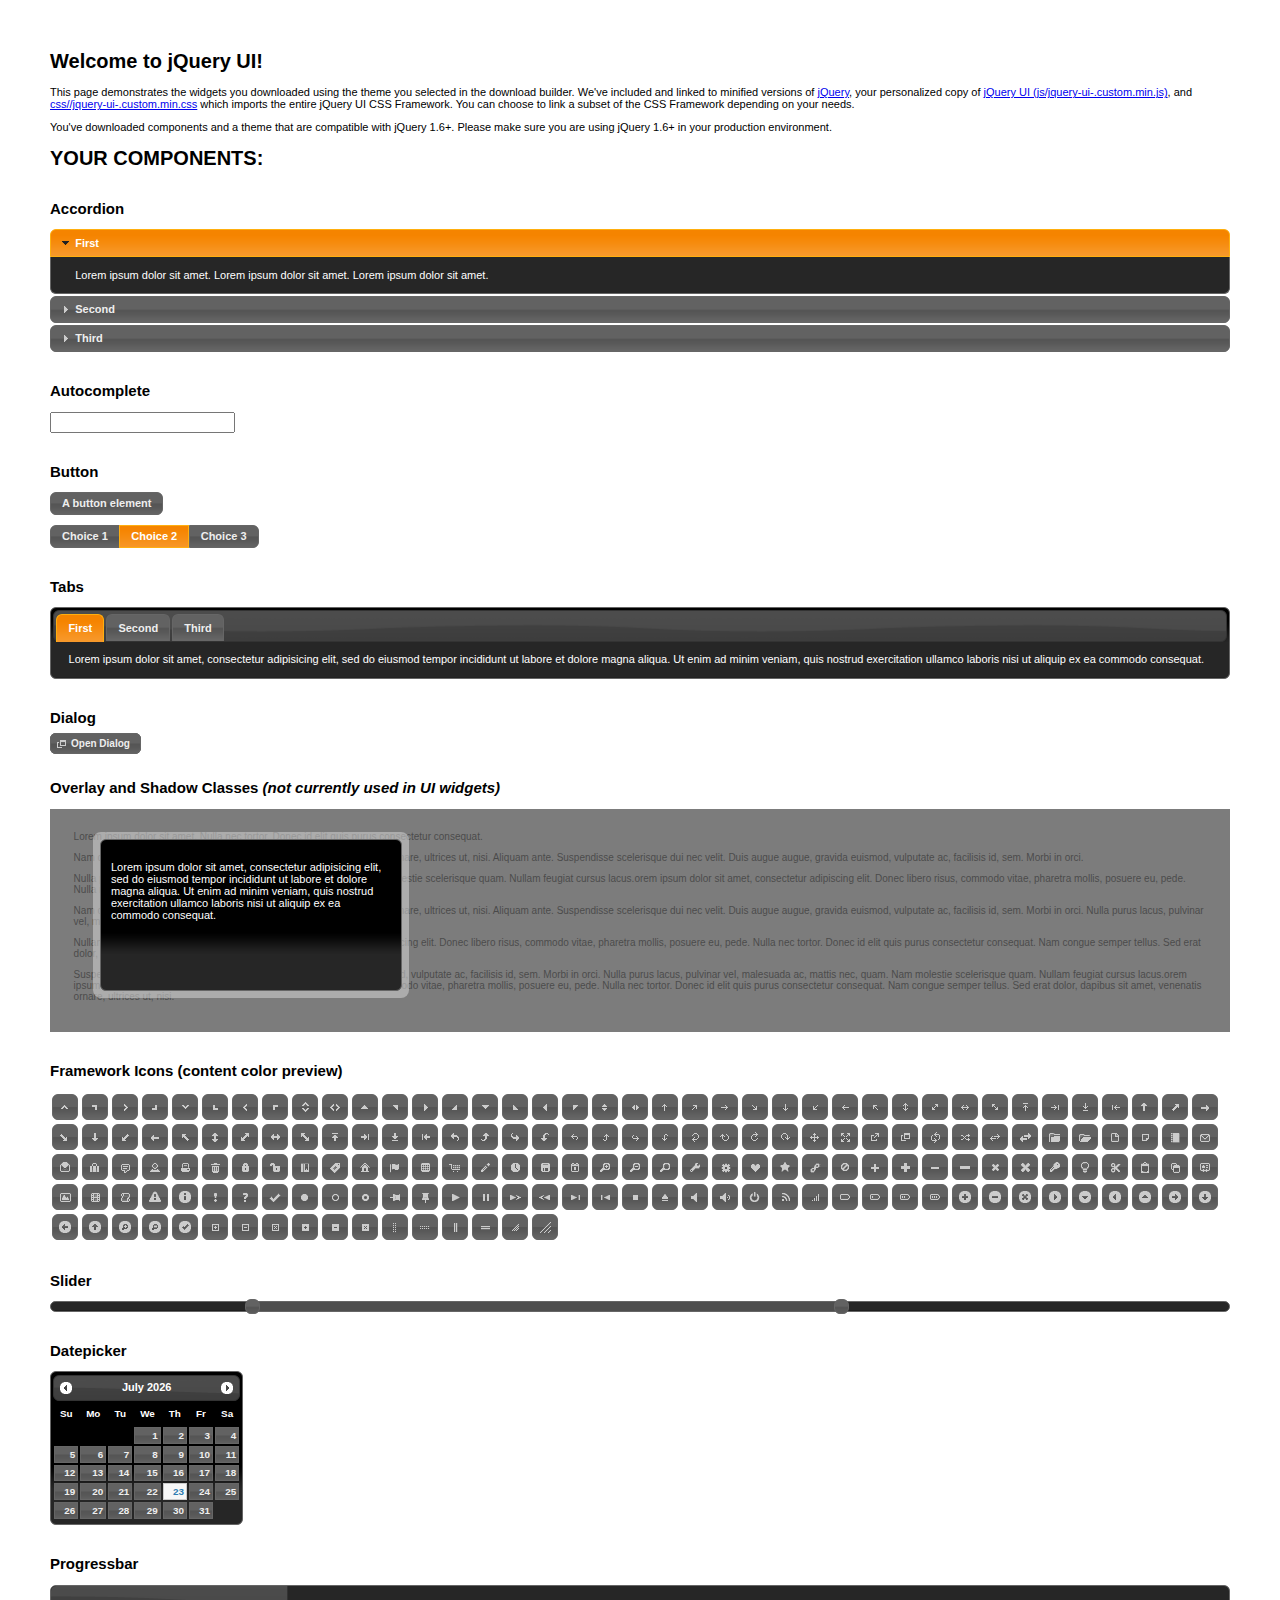
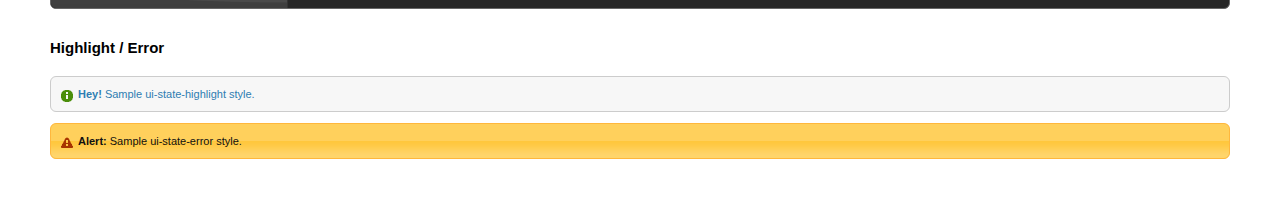
<file: static/jquery-ui-1.10.4.custom/index.html>
<!doctype html>
<html lang="us">
<head>
	<meta charset="utf-8">
	<title>jQuery UI Example Page</title>
	<link href="css/ui-darkness/jquery-ui-1.10.4.custom.css" rel="stylesheet">
	<script src="js/jquery-1.10.2.js"></script>
	<script src="js/jquery-ui-1.10.4.custom.js"></script>
	<script>
	$(function() {
		
		$( "#accordion" ).accordion();
		

		
		var availableTags = [
			"ActionScript",
			"AppleScript",
			"Asp",
			"BASIC",
			"C",
			"C++",
			"Clojure",
			"COBOL",
			"ColdFusion",
			"Erlang",
			"Fortran",
			"Groovy",
			"Haskell",
			"Java",
			"JavaScript",
			"Lisp",
			"Perl",
			"PHP",
			"Python",
			"Ruby",
			"Scala",
			"Scheme"
		];
		$( "#autocomplete" ).autocomplete({
			source: availableTags
		});
		

		
		$( "#button" ).button();
		$( "#radioset" ).buttonset();
		

		
		$( "#tabs" ).tabs();
		

		
		$( "#dialog" ).dialog({
			autoOpen: false,
			width: 400,
			buttons: [
				{
					text: "Ok",
					click: function() {
						$( this ).dialog( "close" );
					}
				},
				{
					text: "Cancel",
					click: function() {
						$( this ).dialog( "close" );
					}
				}
			]
		});

		// Link to open the dialog
		$( "#dialog-link" ).click(function( event ) {
			$( "#dialog" ).dialog( "open" );
			event.preventDefault();
		});
		

		
		$( "#datepicker" ).datepicker({
			inline: true
		});
		

		
		$( "#slider" ).slider({
			range: true,
			values: [ 17, 67 ]
		});
		

		
		$( "#progressbar" ).progressbar({
			value: 20
		});
		

		// Hover states on the static widgets
		$( "#dialog-link, #icons li" ).hover(
			function() {
				$( this ).addClass( "ui-state-hover" );
			},
			function() {
				$( this ).removeClass( "ui-state-hover" );
			}
		);
	});
	</script>
	<style>
	body{
		font: 62.5% "Trebuchet MS", sans-serif;
		margin: 50px;
	}
	.demoHeaders {
		margin-top: 2em;
	}
	#dialog-link {
		padding: .4em 1em .4em 20px;
		text-decoration: none;
		position: relative;
	}
	#dialog-link span.ui-icon {
		margin: 0 5px 0 0;
		position: absolute;
		left: .2em;
		top: 50%;
		margin-top: -8px;
	}
	#icons {
		margin: 0;
		padding: 0;
	}
	#icons li {
		margin: 2px;
		position: relative;
		padding: 4px 0;
		cursor: pointer;
		float: left;
		list-style: none;
	}
	#icons span.ui-icon {
		float: left;
		margin: 0 4px;
	}
	.fakewindowcontain .ui-widget-overlay {
		position: absolute;
	}
	</style>
</head>
<body>

<h1>Welcome to jQuery UI!</h1>

<div class="ui-widget">
	<p>This page demonstrates the widgets you downloaded using the theme you selected in the download builder. We've included and linked to minified versions of <a href="js/jquery-1.10.2.js">jQuery</a>, your personalized copy of <a href="js/jquery-ui-.custom.min.js">jQuery UI (js/jquery-ui-.custom.min.js)</a>, and <a href="css//jquery-ui-.custom.min.css">css//jquery-ui-.custom.min.css</a> which imports the entire jQuery UI CSS Framework. You can choose to link a subset of the CSS Framework depending on your needs. </p>
	<p>You've downloaded components and a theme that are compatible with jQuery 1.6+. Please make sure you are using jQuery 1.6+ in your production environment.</p>
</div>

<h1>YOUR COMPONENTS:</h1>


<!-- Accordion -->
<h2 class="demoHeaders">Accordion</h2>
<div id="accordion">
	<h3>First</h3>
	<div>Lorem ipsum dolor sit amet. Lorem ipsum dolor sit amet. Lorem ipsum dolor sit amet.</div>
	<h3>Second</h3>
	<div>Phasellus mattis tincidunt nibh.</div>
	<h3>Third</h3>
	<div>Nam dui erat, auctor a, dignissim quis.</div>
</div>



<!-- Autocomplete -->
<h2 class="demoHeaders">Autocomplete</h2>
<div>
	<input id="autocomplete" title="type &quot;a&quot;">
</div>



<!-- Button -->
<h2 class="demoHeaders">Button</h2>
<button id="button">A button element</button>
<form style="margin-top: 1em;">
	<div id="radioset">
		<input type="radio" id="radio1" name="radio"><label for="radio1">Choice 1</label>
		<input type="radio" id="radio2" name="radio" checked="checked"><label for="radio2">Choice 2</label>
		<input type="radio" id="radio3" name="radio"><label for="radio3">Choice 3</label>
	</div>
</form>



<!-- Tabs -->
<h2 class="demoHeaders">Tabs</h2>
<div id="tabs">
	<ul>
		<li><a href="#tabs-1">First</a></li>
		<li><a href="#tabs-2">Second</a></li>
		<li><a href="#tabs-3">Third</a></li>
	</ul>
	<div id="tabs-1">Lorem ipsum dolor sit amet, consectetur adipisicing elit, sed do eiusmod tempor incididunt ut labore et dolore magna aliqua. Ut enim ad minim veniam, quis nostrud exercitation ullamco laboris nisi ut aliquip ex ea commodo consequat.</div>
	<div id="tabs-2">Phasellus mattis tincidunt nibh. Cras orci urna, blandit id, pretium vel, aliquet ornare, felis. Maecenas scelerisque sem non nisl. Fusce sed lorem in enim dictum bibendum.</div>
	<div id="tabs-3">Nam dui erat, auctor a, dignissim quis, sollicitudin eu, felis. Pellentesque nisi urna, interdum eget, sagittis et, consequat vestibulum, lacus. Mauris porttitor ullamcorper augue.</div>
</div>



<!-- Dialog NOTE: Dialog is not generated by UI in this demo so it can be visually styled in themeroller-->
<h2 class="demoHeaders">Dialog</h2>
<p><a href="#" id="dialog-link" class="ui-state-default ui-corner-all"><span class="ui-icon ui-icon-newwin"></span>Open Dialog</a></p>

<h2 class="demoHeaders">Overlay and Shadow Classes <em>(not currently used in UI widgets)</em></h2>
<div style="position: relative; width: 96%; height: 200px; padding:1% 2%; overflow:hidden;" class="fakewindowcontain">
	<p>Lorem ipsum dolor sit amet,  Nulla nec tortor. Donec id elit quis purus consectetur consequat. </p><p>Nam congue semper tellus. Sed erat dolor, dapibus sit amet, venenatis ornare, ultrices ut, nisi. Aliquam ante. Suspendisse scelerisque dui nec velit. Duis augue augue, gravida euismod, vulputate ac, facilisis id, sem. Morbi in orci. </p><p>Nulla purus lacus, pulvinar vel, malesuada ac, mattis nec, quam. Nam molestie scelerisque quam. Nullam feugiat cursus lacus.orem ipsum dolor sit amet, consectetur adipiscing elit. Donec libero risus, commodo vitae, pharetra mollis, posuere eu, pede. Nulla nec tortor. Donec id elit quis purus consectetur consequat. </p><p>Nam congue semper tellus. Sed erat dolor, dapibus sit amet, venenatis ornare, ultrices ut, nisi. Aliquam ante. Suspendisse scelerisque dui nec velit. Duis augue augue, gravida euismod, vulputate ac, facilisis id, sem. Morbi in orci. Nulla purus lacus, pulvinar vel, malesuada ac, mattis nec, quam. Nam molestie scelerisque quam. </p><p>Nullam feugiat cursus lacus.orem ipsum dolor sit amet, consectetur adipiscing elit. Donec libero risus, commodo vitae, pharetra mollis, posuere eu, pede. Nulla nec tortor. Donec id elit quis purus consectetur consequat. Nam congue semper tellus. Sed erat dolor, dapibus sit amet, venenatis ornare, ultrices ut, nisi. Aliquam ante. </p><p>Suspendisse scelerisque dui nec velit. Duis augue augue, gravida euismod, vulputate ac, facilisis id, sem. Morbi in orci. Nulla purus lacus, pulvinar vel, malesuada ac, mattis nec, quam. Nam molestie scelerisque quam. Nullam feugiat cursus lacus.orem ipsum dolor sit amet, consectetur adipiscing elit. Donec libero risus, commodo vitae, pharetra mollis, posuere eu, pede. Nulla nec tortor. Donec id elit quis purus consectetur consequat. Nam congue semper tellus. Sed erat dolor, dapibus sit amet, venenatis ornare, ultrices ut, nisi. </p>

	<!-- ui-dialog -->
	<div class="ui-overlay"><div class="ui-widget-overlay"></div><div class="ui-widget-shadow ui-corner-all" style="width: 302px; height: 152px; position: absolute; left: 50px; top: 30px;"></div></div>
	<div style="position: absolute; width: 280px; height: 130px;left: 50px; top: 30px; padding: 10px;" class="ui-widget ui-widget-content ui-corner-all">
		<div class="ui-dialog-content ui-widget-content" style="background: none; border: 0;">
			<p>Lorem ipsum dolor sit amet, consectetur adipisicing elit, sed do eiusmod tempor incididunt ut labore et dolore magna aliqua. Ut enim ad minim veniam, quis nostrud exercitation ullamco laboris nisi ut aliquip ex ea commodo consequat.</p>
		</div>
	</div>

</div>

<!-- ui-dialog -->
<div id="dialog" title="Dialog Title">
	<p>Lorem ipsum dolor sit amet, consectetur adipisicing elit, sed do eiusmod tempor incididunt ut labore et dolore magna aliqua. Ut enim ad minim veniam, quis nostrud exercitation ullamco laboris nisi ut aliquip ex ea commodo consequat.</p>
</div>



<h2 class="demoHeaders">Framework Icons (content color preview)</h2>
<ul id="icons" class="ui-widget ui-helper-clearfix">
	<li class="ui-state-default ui-corner-all" title=".ui-icon-carat-1-n"><span class="ui-icon ui-icon-carat-1-n"></span></li>
	<li class="ui-state-default ui-corner-all" title=".ui-icon-carat-1-ne"><span class="ui-icon ui-icon-carat-1-ne"></span></li>
	<li class="ui-state-default ui-corner-all" title=".ui-icon-carat-1-e"><span class="ui-icon ui-icon-carat-1-e"></span></li>
	<li class="ui-state-default ui-corner-all" title=".ui-icon-carat-1-se"><span class="ui-icon ui-icon-carat-1-se"></span></li>
	<li class="ui-state-default ui-corner-all" title=".ui-icon-carat-1-s"><span class="ui-icon ui-icon-carat-1-s"></span></li>
	<li class="ui-state-default ui-corner-all" title=".ui-icon-carat-1-sw"><span class="ui-icon ui-icon-carat-1-sw"></span></li>
	<li class="ui-state-default ui-corner-all" title=".ui-icon-carat-1-w"><span class="ui-icon ui-icon-carat-1-w"></span></li>
	<li class="ui-state-default ui-corner-all" title=".ui-icon-carat-1-nw"><span class="ui-icon ui-icon-carat-1-nw"></span></li>
	<li class="ui-state-default ui-corner-all" title=".ui-icon-carat-2-n-s"><span class="ui-icon ui-icon-carat-2-n-s"></span></li>
	<li class="ui-state-default ui-corner-all" title=".ui-icon-carat-2-e-w"><span class="ui-icon ui-icon-carat-2-e-w"></span></li>
	<li class="ui-state-default ui-corner-all" title=".ui-icon-triangle-1-n"><span class="ui-icon ui-icon-triangle-1-n"></span></li>
	<li class="ui-state-default ui-corner-all" title=".ui-icon-triangle-1-ne"><span class="ui-icon ui-icon-triangle-1-ne"></span></li>
	<li class="ui-state-default ui-corner-all" title=".ui-icon-triangle-1-e"><span class="ui-icon ui-icon-triangle-1-e"></span></li>
	<li class="ui-state-default ui-corner-all" title=".ui-icon-triangle-1-se"><span class="ui-icon ui-icon-triangle-1-se"></span></li>
	<li class="ui-state-default ui-corner-all" title=".ui-icon-triangle-1-s"><span class="ui-icon ui-icon-triangle-1-s"></span></li>
	<li class="ui-state-default ui-corner-all" title=".ui-icon-triangle-1-sw"><span class="ui-icon ui-icon-triangle-1-sw"></span></li>
	<li class="ui-state-default ui-corner-all" title=".ui-icon-triangle-1-w"><span class="ui-icon ui-icon-triangle-1-w"></span></li>
	<li class="ui-state-default ui-corner-all" title=".ui-icon-triangle-1-nw"><span class="ui-icon ui-icon-triangle-1-nw"></span></li>
	<li class="ui-state-default ui-corner-all" title=".ui-icon-triangle-2-n-s"><span class="ui-icon ui-icon-triangle-2-n-s"></span></li>
	<li class="ui-state-default ui-corner-all" title=".ui-icon-triangle-2-e-w"><span class="ui-icon ui-icon-triangle-2-e-w"></span></li>
	<li class="ui-state-default ui-corner-all" title=".ui-icon-arrow-1-n"><span class="ui-icon ui-icon-arrow-1-n"></span></li>
	<li class="ui-state-default ui-corner-all" title=".ui-icon-arrow-1-ne"><span class="ui-icon ui-icon-arrow-1-ne"></span></li>
	<li class="ui-state-default ui-corner-all" title=".ui-icon-arrow-1-e"><span class="ui-icon ui-icon-arrow-1-e"></span></li>
	<li class="ui-state-default ui-corner-all" title=".ui-icon-arrow-1-se"><span class="ui-icon ui-icon-arrow-1-se"></span></li>
	<li class="ui-state-default ui-corner-all" title=".ui-icon-arrow-1-s"><span class="ui-icon ui-icon-arrow-1-s"></span></li>
	<li class="ui-state-default ui-corner-all" title=".ui-icon-arrow-1-sw"><span class="ui-icon ui-icon-arrow-1-sw"></span></li>
	<li class="ui-state-default ui-corner-all" title=".ui-icon-arrow-1-w"><span class="ui-icon ui-icon-arrow-1-w"></span></li>
	<li class="ui-state-default ui-corner-all" title=".ui-icon-arrow-1-nw"><span class="ui-icon ui-icon-arrow-1-nw"></span></li>
	<li class="ui-state-default ui-corner-all" title=".ui-icon-arrow-2-n-s"><span class="ui-icon ui-icon-arrow-2-n-s"></span></li>
	<li class="ui-state-default ui-corner-all" title=".ui-icon-arrow-2-ne-sw"><span class="ui-icon ui-icon-arrow-2-ne-sw"></span></li>
	<li class="ui-state-default ui-corner-all" title=".ui-icon-arrow-2-e-w"><span class="ui-icon ui-icon-arrow-2-e-w"></span></li>
	<li class="ui-state-default ui-corner-all" title=".ui-icon-arrow-2-se-nw"><span class="ui-icon ui-icon-arrow-2-se-nw"></span></li>
	<li class="ui-state-default ui-corner-all" title=".ui-icon-arrowstop-1-n"><span class="ui-icon ui-icon-arrowstop-1-n"></span></li>
	<li class="ui-state-default ui-corner-all" title=".ui-icon-arrowstop-1-e"><span class="ui-icon ui-icon-arrowstop-1-e"></span></li>
	<li class="ui-state-default ui-corner-all" title=".ui-icon-arrowstop-1-s"><span class="ui-icon ui-icon-arrowstop-1-s"></span></li>
	<li class="ui-state-default ui-corner-all" title=".ui-icon-arrowstop-1-w"><span class="ui-icon ui-icon-arrowstop-1-w"></span></li>
	<li class="ui-state-default ui-corner-all" title=".ui-icon-arrowthick-1-n"><span class="ui-icon ui-icon-arrowthick-1-n"></span></li>
	<li class="ui-state-default ui-corner-all" title=".ui-icon-arrowthick-1-ne"><span class="ui-icon ui-icon-arrowthick-1-ne"></span></li>
	<li class="ui-state-default ui-corner-all" title=".ui-icon-arrowthick-1-e"><span class="ui-icon ui-icon-arrowthick-1-e"></span></li>
	<li class="ui-state-default ui-corner-all" title=".ui-icon-arrowthick-1-se"><span class="ui-icon ui-icon-arrowthick-1-se"></span></li>
	<li class="ui-state-default ui-corner-all" title=".ui-icon-arrowthick-1-s"><span class="ui-icon ui-icon-arrowthick-1-s"></span></li>
	<li class="ui-state-default ui-corner-all" title=".ui-icon-arrowthick-1-sw"><span class="ui-icon ui-icon-arrowthick-1-sw"></span></li>
	<li class="ui-state-default ui-corner-all" title=".ui-icon-arrowthick-1-w"><span class="ui-icon ui-icon-arrowthick-1-w"></span></li>
	<li class="ui-state-default ui-corner-all" title=".ui-icon-arrowthick-1-nw"><span class="ui-icon ui-icon-arrowthick-1-nw"></span></li>
	<li class="ui-state-default ui-corner-all" title=".ui-icon-arrowthick-2-n-s"><span class="ui-icon ui-icon-arrowthick-2-n-s"></span></li>
	<li class="ui-state-default ui-corner-all" title=".ui-icon-arrowthick-2-ne-sw"><span class="ui-icon ui-icon-arrowthick-2-ne-sw"></span></li>
	<li class="ui-state-default ui-corner-all" title=".ui-icon-arrowthick-2-e-w"><span class="ui-icon ui-icon-arrowthick-2-e-w"></span></li>
	<li class="ui-state-default ui-corner-all" title=".ui-icon-arrowthick-2-se-nw"><span class="ui-icon ui-icon-arrowthick-2-se-nw"></span></li>
	<li class="ui-state-default ui-corner-all" title=".ui-icon-arrowthickstop-1-n"><span class="ui-icon ui-icon-arrowthickstop-1-n"></span></li>
	<li class="ui-state-default ui-corner-all" title=".ui-icon-arrowthickstop-1-e"><span class="ui-icon ui-icon-arrowthickstop-1-e"></span></li>
	<li class="ui-state-default ui-corner-all" title=".ui-icon-arrowthickstop-1-s"><span class="ui-icon ui-icon-arrowthickstop-1-s"></span></li>
	<li class="ui-state-default ui-corner-all" title=".ui-icon-arrowthickstop-1-w"><span class="ui-icon ui-icon-arrowthickstop-1-w"></span></li>
	<li class="ui-state-default ui-corner-all" title=".ui-icon-arrowreturnthick-1-w"><span class="ui-icon ui-icon-arrowreturnthick-1-w"></span></li>
	<li class="ui-state-default ui-corner-all" title=".ui-icon-arrowreturnthick-1-n"><span class="ui-icon ui-icon-arrowreturnthick-1-n"></span></li>
	<li class="ui-state-default ui-corner-all" title=".ui-icon-arrowreturnthick-1-e"><span class="ui-icon ui-icon-arrowreturnthick-1-e"></span></li>
	<li class="ui-state-default ui-corner-all" title=".ui-icon-arrowreturnthick-1-s"><span class="ui-icon ui-icon-arrowreturnthick-1-s"></span></li>
	<li class="ui-state-default ui-corner-all" title=".ui-icon-arrowreturn-1-w"><span class="ui-icon ui-icon-arrowreturn-1-w"></span></li>
	<li class="ui-state-default ui-corner-all" title=".ui-icon-arrowreturn-1-n"><span class="ui-icon ui-icon-arrowreturn-1-n"></span></li>
	<li class="ui-state-default ui-corner-all" title=".ui-icon-arrowreturn-1-e"><span class="ui-icon ui-icon-arrowreturn-1-e"></span></li>
	<li class="ui-state-default ui-corner-all" title=".ui-icon-arrowreturn-1-s"><span class="ui-icon ui-icon-arrowreturn-1-s"></span></li>
	<li class="ui-state-default ui-corner-all" title=".ui-icon-arrowrefresh-1-w"><span class="ui-icon ui-icon-arrowrefresh-1-w"></span></li>
	<li class="ui-state-default ui-corner-all" title=".ui-icon-arrowrefresh-1-n"><span class="ui-icon ui-icon-arrowrefresh-1-n"></span></li>
	<li class="ui-state-default ui-corner-all" title=".ui-icon-arrowrefresh-1-e"><span class="ui-icon ui-icon-arrowrefresh-1-e"></span></li>
	<li class="ui-state-default ui-corner-all" title=".ui-icon-arrowrefresh-1-s"><span class="ui-icon ui-icon-arrowrefresh-1-s"></span></li>
	<li class="ui-state-default ui-corner-all" title=".ui-icon-arrow-4"><span class="ui-icon ui-icon-arrow-4"></span></li>
	<li class="ui-state-default ui-corner-all" title=".ui-icon-arrow-4-diag"><span class="ui-icon ui-icon-arrow-4-diag"></span></li>
	<li class="ui-state-default ui-corner-all" title=".ui-icon-extlink"><span class="ui-icon ui-icon-extlink"></span></li>
	<li class="ui-state-default ui-corner-all" title=".ui-icon-newwin"><span class="ui-icon ui-icon-newwin"></span></li>
	<li class="ui-state-default ui-corner-all" title=".ui-icon-refresh"><span class="ui-icon ui-icon-refresh"></span></li>
	<li class="ui-state-default ui-corner-all" title=".ui-icon-shuffle"><span class="ui-icon ui-icon-shuffle"></span></li>
	<li class="ui-state-default ui-corner-all" title=".ui-icon-transfer-e-w"><span class="ui-icon ui-icon-transfer-e-w"></span></li>
	<li class="ui-state-default ui-corner-all" title=".ui-icon-transferthick-e-w"><span class="ui-icon ui-icon-transferthick-e-w"></span></li>
	<li class="ui-state-default ui-corner-all" title=".ui-icon-folder-collapsed"><span class="ui-icon ui-icon-folder-collapsed"></span></li>
	<li class="ui-state-default ui-corner-all" title=".ui-icon-folder-open"><span class="ui-icon ui-icon-folder-open"></span></li>
	<li class="ui-state-default ui-corner-all" title=".ui-icon-document"><span class="ui-icon ui-icon-document"></span></li>
	<li class="ui-state-default ui-corner-all" title=".ui-icon-document-b"><span class="ui-icon ui-icon-document-b"></span></li>
	<li class="ui-state-default ui-corner-all" title=".ui-icon-note"><span class="ui-icon ui-icon-note"></span></li>
	<li class="ui-state-default ui-corner-all" title=".ui-icon-mail-closed"><span class="ui-icon ui-icon-mail-closed"></span></li>
	<li class="ui-state-default ui-corner-all" title=".ui-icon-mail-open"><span class="ui-icon ui-icon-mail-open"></span></li>
	<li class="ui-state-default ui-corner-all" title=".ui-icon-suitcase"><span class="ui-icon ui-icon-suitcase"></span></li>
	<li class="ui-state-default ui-corner-all" title=".ui-icon-comment"><span class="ui-icon ui-icon-comment"></span></li>
	<li class="ui-state-default ui-corner-all" title=".ui-icon-person"><span class="ui-icon ui-icon-person"></span></li>
	<li class="ui-state-default ui-corner-all" title=".ui-icon-print"><span class="ui-icon ui-icon-print"></span></li>
	<li class="ui-state-default ui-corner-all" title=".ui-icon-trash"><span class="ui-icon ui-icon-trash"></span></li>
	<li class="ui-state-default ui-corner-all" title=".ui-icon-locked"><span class="ui-icon ui-icon-locked"></span></li>
	<li class="ui-state-default ui-corner-all" title=".ui-icon-unlocked"><span class="ui-icon ui-icon-unlocked"></span></li>
	<li class="ui-state-default ui-corner-all" title=".ui-icon-bookmark"><span class="ui-icon ui-icon-bookmark"></span></li>
	<li class="ui-state-default ui-corner-all" title=".ui-icon-tag"><span class="ui-icon ui-icon-tag"></span></li>
	<li class="ui-state-default ui-corner-all" title=".ui-icon-home"><span class="ui-icon ui-icon-home"></span></li>
	<li class="ui-state-default ui-corner-all" title=".ui-icon-flag"><span class="ui-icon ui-icon-flag"></span></li>
	<li class="ui-state-default ui-corner-all" title=".ui-icon-calculator"><span class="ui-icon ui-icon-calculator"></span></li>
	<li class="ui-state-default ui-corner-all" title=".ui-icon-cart"><span class="ui-icon ui-icon-cart"></span></li>
	<li class="ui-state-default ui-corner-all" title=".ui-icon-pencil"><span class="ui-icon ui-icon-pencil"></span></li>
	<li class="ui-state-default ui-corner-all" title=".ui-icon-clock"><span class="ui-icon ui-icon-clock"></span></li>
	<li class="ui-state-default ui-corner-all" title=".ui-icon-disk"><span class="ui-icon ui-icon-disk"></span></li>
	<li class="ui-state-default ui-corner-all" title=".ui-icon-calendar"><span class="ui-icon ui-icon-calendar"></span></li>
	<li class="ui-state-default ui-corner-all" title=".ui-icon-zoomin"><span class="ui-icon ui-icon-zoomin"></span></li>
	<li class="ui-state-default ui-corner-all" title=".ui-icon-zoomout"><span class="ui-icon ui-icon-zoomout"></span></li>
	<li class="ui-state-default ui-corner-all" title=".ui-icon-search"><span class="ui-icon ui-icon-search"></span></li>
	<li class="ui-state-default ui-corner-all" title=".ui-icon-wrench"><span class="ui-icon ui-icon-wrench"></span></li>
	<li class="ui-state-default ui-corner-all" title=".ui-icon-gear"><span class="ui-icon ui-icon-gear"></span></li>
	<li class="ui-state-default ui-corner-all" title=".ui-icon-heart"><span class="ui-icon ui-icon-heart"></span></li>
	<li class="ui-state-default ui-corner-all" title=".ui-icon-star"><span class="ui-icon ui-icon-star"></span></li>
	<li class="ui-state-default ui-corner-all" title=".ui-icon-link"><span class="ui-icon ui-icon-link"></span></li>
	<li class="ui-state-default ui-corner-all" title=".ui-icon-cancel"><span class="ui-icon ui-icon-cancel"></span></li>
	<li class="ui-state-default ui-corner-all" title=".ui-icon-plus"><span class="ui-icon ui-icon-plus"></span></li>
	<li class="ui-state-default ui-corner-all" title=".ui-icon-plusthick"><span class="ui-icon ui-icon-plusthick"></span></li>
	<li class="ui-state-default ui-corner-all" title=".ui-icon-minus"><span class="ui-icon ui-icon-minus"></span></li>
	<li class="ui-state-default ui-corner-all" title=".ui-icon-minusthick"><span class="ui-icon ui-icon-minusthick"></span></li>
	<li class="ui-state-default ui-corner-all" title=".ui-icon-close"><span class="ui-icon ui-icon-close"></span></li>
	<li class="ui-state-default ui-corner-all" title=".ui-icon-closethick"><span class="ui-icon ui-icon-closethick"></span></li>
	<li class="ui-state-default ui-corner-all" title=".ui-icon-key"><span class="ui-icon ui-icon-key"></span></li>
	<li class="ui-state-default ui-corner-all" title=".ui-icon-lightbulb"><span class="ui-icon ui-icon-lightbulb"></span></li>
	<li class="ui-state-default ui-corner-all" title=".ui-icon-scissors"><span class="ui-icon ui-icon-scissors"></span></li>
	<li class="ui-state-default ui-corner-all" title=".ui-icon-clipboard"><span class="ui-icon ui-icon-clipboard"></span></li>
	<li class="ui-state-default ui-corner-all" title=".ui-icon-copy"><span class="ui-icon ui-icon-copy"></span></li>
	<li class="ui-state-default ui-corner-all" title=".ui-icon-contact"><span class="ui-icon ui-icon-contact"></span></li>
	<li class="ui-state-default ui-corner-all" title=".ui-icon-image"><span class="ui-icon ui-icon-image"></span></li>
	<li class="ui-state-default ui-corner-all" title=".ui-icon-video"><span class="ui-icon ui-icon-video"></span></li>
	<li class="ui-state-default ui-corner-all" title=".ui-icon-script"><span class="ui-icon ui-icon-script"></span></li>
	<li class="ui-state-default ui-corner-all" title=".ui-icon-alert"><span class="ui-icon ui-icon-alert"></span></li>
	<li class="ui-state-default ui-corner-all" title=".ui-icon-info"><span class="ui-icon ui-icon-info"></span></li>
	<li class="ui-state-default ui-corner-all" title=".ui-icon-notice"><span class="ui-icon ui-icon-notice"></span></li>
	<li class="ui-state-default ui-corner-all" title=".ui-icon-help"><span class="ui-icon ui-icon-help"></span></li>
	<li class="ui-state-default ui-corner-all" title=".ui-icon-check"><span class="ui-icon ui-icon-check"></span></li>
	<li class="ui-state-default ui-corner-all" title=".ui-icon-bullet"><span class="ui-icon ui-icon-bullet"></span></li>
	<li class="ui-state-default ui-corner-all" title=".ui-icon-radio-off"><span class="ui-icon ui-icon-radio-off"></span></li>
	<li class="ui-state-default ui-corner-all" title=".ui-icon-radio-on"><span class="ui-icon ui-icon-radio-on"></span></li>
	<li class="ui-state-default ui-corner-all" title=".ui-icon-pin-w"><span class="ui-icon ui-icon-pin-w"></span></li>
	<li class="ui-state-default ui-corner-all" title=".ui-icon-pin-s"><span class="ui-icon ui-icon-pin-s"></span></li>
	<li class="ui-state-default ui-corner-all" title=".ui-icon-play"><span class="ui-icon ui-icon-play"></span></li>
	<li class="ui-state-default ui-corner-all" title=".ui-icon-pause"><span class="ui-icon ui-icon-pause"></span></li>
	<li class="ui-state-default ui-corner-all" title=".ui-icon-seek-next"><span class="ui-icon ui-icon-seek-next"></span></li>
	<li class="ui-state-default ui-corner-all" title=".ui-icon-seek-prev"><span class="ui-icon ui-icon-seek-prev"></span></li>
	<li class="ui-state-default ui-corner-all" title=".ui-icon-seek-end"><span class="ui-icon ui-icon-seek-end"></span></li>
	<li class="ui-state-default ui-corner-all" title=".ui-icon-seek-first"><span class="ui-icon ui-icon-seek-first"></span></li>
	<li class="ui-state-default ui-corner-all" title=".ui-icon-stop"><span class="ui-icon ui-icon-stop"></span></li>
	<li class="ui-state-default ui-corner-all" title=".ui-icon-eject"><span class="ui-icon ui-icon-eject"></span></li>
	<li class="ui-state-default ui-corner-all" title=".ui-icon-volume-off"><span class="ui-icon ui-icon-volume-off"></span></li>
	<li class="ui-state-default ui-corner-all" title=".ui-icon-volume-on"><span class="ui-icon ui-icon-volume-on"></span></li>
	<li class="ui-state-default ui-corner-all" title=".ui-icon-power"><span class="ui-icon ui-icon-power"></span></li>
	<li class="ui-state-default ui-corner-all" title=".ui-icon-signal-diag"><span class="ui-icon ui-icon-signal-diag"></span></li>
	<li class="ui-state-default ui-corner-all" title=".ui-icon-signal"><span class="ui-icon ui-icon-signal"></span></li>
	<li class="ui-state-default ui-corner-all" title=".ui-icon-battery-0"><span class="ui-icon ui-icon-battery-0"></span></li>
	<li class="ui-state-default ui-corner-all" title=".ui-icon-battery-1"><span class="ui-icon ui-icon-battery-1"></span></li>
	<li class="ui-state-default ui-corner-all" title=".ui-icon-battery-2"><span class="ui-icon ui-icon-battery-2"></span></li>
	<li class="ui-state-default ui-corner-all" title=".ui-icon-battery-3"><span class="ui-icon ui-icon-battery-3"></span></li>
	<li class="ui-state-default ui-corner-all" title=".ui-icon-circle-plus"><span class="ui-icon ui-icon-circle-plus"></span></li>
	<li class="ui-state-default ui-corner-all" title=".ui-icon-circle-minus"><span class="ui-icon ui-icon-circle-minus"></span></li>
	<li class="ui-state-default ui-corner-all" title=".ui-icon-circle-close"><span class="ui-icon ui-icon-circle-close"></span></li>
	<li class="ui-state-default ui-corner-all" title=".ui-icon-circle-triangle-e"><span class="ui-icon ui-icon-circle-triangle-e"></span></li>
	<li class="ui-state-default ui-corner-all" title=".ui-icon-circle-triangle-s"><span class="ui-icon ui-icon-circle-triangle-s"></span></li>
	<li class="ui-state-default ui-corner-all" title=".ui-icon-circle-triangle-w"><span class="ui-icon ui-icon-circle-triangle-w"></span></li>
	<li class="ui-state-default ui-corner-all" title=".ui-icon-circle-triangle-n"><span class="ui-icon ui-icon-circle-triangle-n"></span></li>
	<li class="ui-state-default ui-corner-all" title=".ui-icon-circle-arrow-e"><span class="ui-icon ui-icon-circle-arrow-e"></span></li>
	<li class="ui-state-default ui-corner-all" title=".ui-icon-circle-arrow-s"><span class="ui-icon ui-icon-circle-arrow-s"></span></li>
	<li class="ui-state-default ui-corner-all" title=".ui-icon-circle-arrow-w"><span class="ui-icon ui-icon-circle-arrow-w"></span></li>
	<li class="ui-state-default ui-corner-all" title=".ui-icon-circle-arrow-n"><span class="ui-icon ui-icon-circle-arrow-n"></span></li>
	<li class="ui-state-default ui-corner-all" title=".ui-icon-circle-zoomin"><span class="ui-icon ui-icon-circle-zoomin"></span></li>
	<li class="ui-state-default ui-corner-all" title=".ui-icon-circle-zoomout"><span class="ui-icon ui-icon-circle-zoomout"></span></li>
	<li class="ui-state-default ui-corner-all" title=".ui-icon-circle-check"><span class="ui-icon ui-icon-circle-check"></span></li>
	<li class="ui-state-default ui-corner-all" title=".ui-icon-circlesmall-plus"><span class="ui-icon ui-icon-circlesmall-plus"></span></li>
	<li class="ui-state-default ui-corner-all" title=".ui-icon-circlesmall-minus"><span class="ui-icon ui-icon-circlesmall-minus"></span></li>
	<li class="ui-state-default ui-corner-all" title=".ui-icon-circlesmall-close"><span class="ui-icon ui-icon-circlesmall-close"></span></li>
	<li class="ui-state-default ui-corner-all" title=".ui-icon-squaresmall-plus"><span class="ui-icon ui-icon-squaresmall-plus"></span></li>
	<li class="ui-state-default ui-corner-all" title=".ui-icon-squaresmall-minus"><span class="ui-icon ui-icon-squaresmall-minus"></span></li>
	<li class="ui-state-default ui-corner-all" title=".ui-icon-squaresmall-close"><span class="ui-icon ui-icon-squaresmall-close"></span></li>
	<li class="ui-state-default ui-corner-all" title=".ui-icon-grip-dotted-vertical"><span class="ui-icon ui-icon-grip-dotted-vertical"></span></li>
	<li class="ui-state-default ui-corner-all" title=".ui-icon-grip-dotted-horizontal"><span class="ui-icon ui-icon-grip-dotted-horizontal"></span></li>
	<li class="ui-state-default ui-corner-all" title=".ui-icon-grip-solid-vertical"><span class="ui-icon ui-icon-grip-solid-vertical"></span></li>
	<li class="ui-state-default ui-corner-all" title=".ui-icon-grip-solid-horizontal"><span class="ui-icon ui-icon-grip-solid-horizontal"></span></li>
	<li class="ui-state-default ui-corner-all" title=".ui-icon-gripsmall-diagonal-se"><span class="ui-icon ui-icon-gripsmall-diagonal-se"></span></li>
	<li class="ui-state-default ui-corner-all" title=".ui-icon-grip-diagonal-se"><span class="ui-icon ui-icon-grip-diagonal-se"></span></li>
</ul>


<!-- Slider -->
<h2 class="demoHeaders">Slider</h2>
<div id="slider"></div>



<!-- Datepicker -->
<h2 class="demoHeaders">Datepicker</h2>
<div id="datepicker"></div>



<!-- Progressbar -->
<h2 class="demoHeaders">Progressbar</h2>
<div id="progressbar"></div>


<!-- Highlight / Error -->
<h2 class="demoHeaders">Highlight / Error</h2>
<div class="ui-widget">
	<div class="ui-state-highlight ui-corner-all" style="margin-top: 20px; padding: 0 .7em;">
		<p><span class="ui-icon ui-icon-info" style="float: left; margin-right: .3em;"></span>
		<strong>Hey!</strong> Sample ui-state-highlight style.</p>
	</div>
</div>
<br>
<div class="ui-widget">
	<div class="ui-state-error ui-corner-all" style="padding: 0 .7em;">
		<p><span class="ui-icon ui-icon-alert" style="float: left; margin-right: .3em;"></span>
		<strong>Alert:</strong> Sample ui-state-error style.</p>
	</div>
</div>

</body>
</html>
</file>
